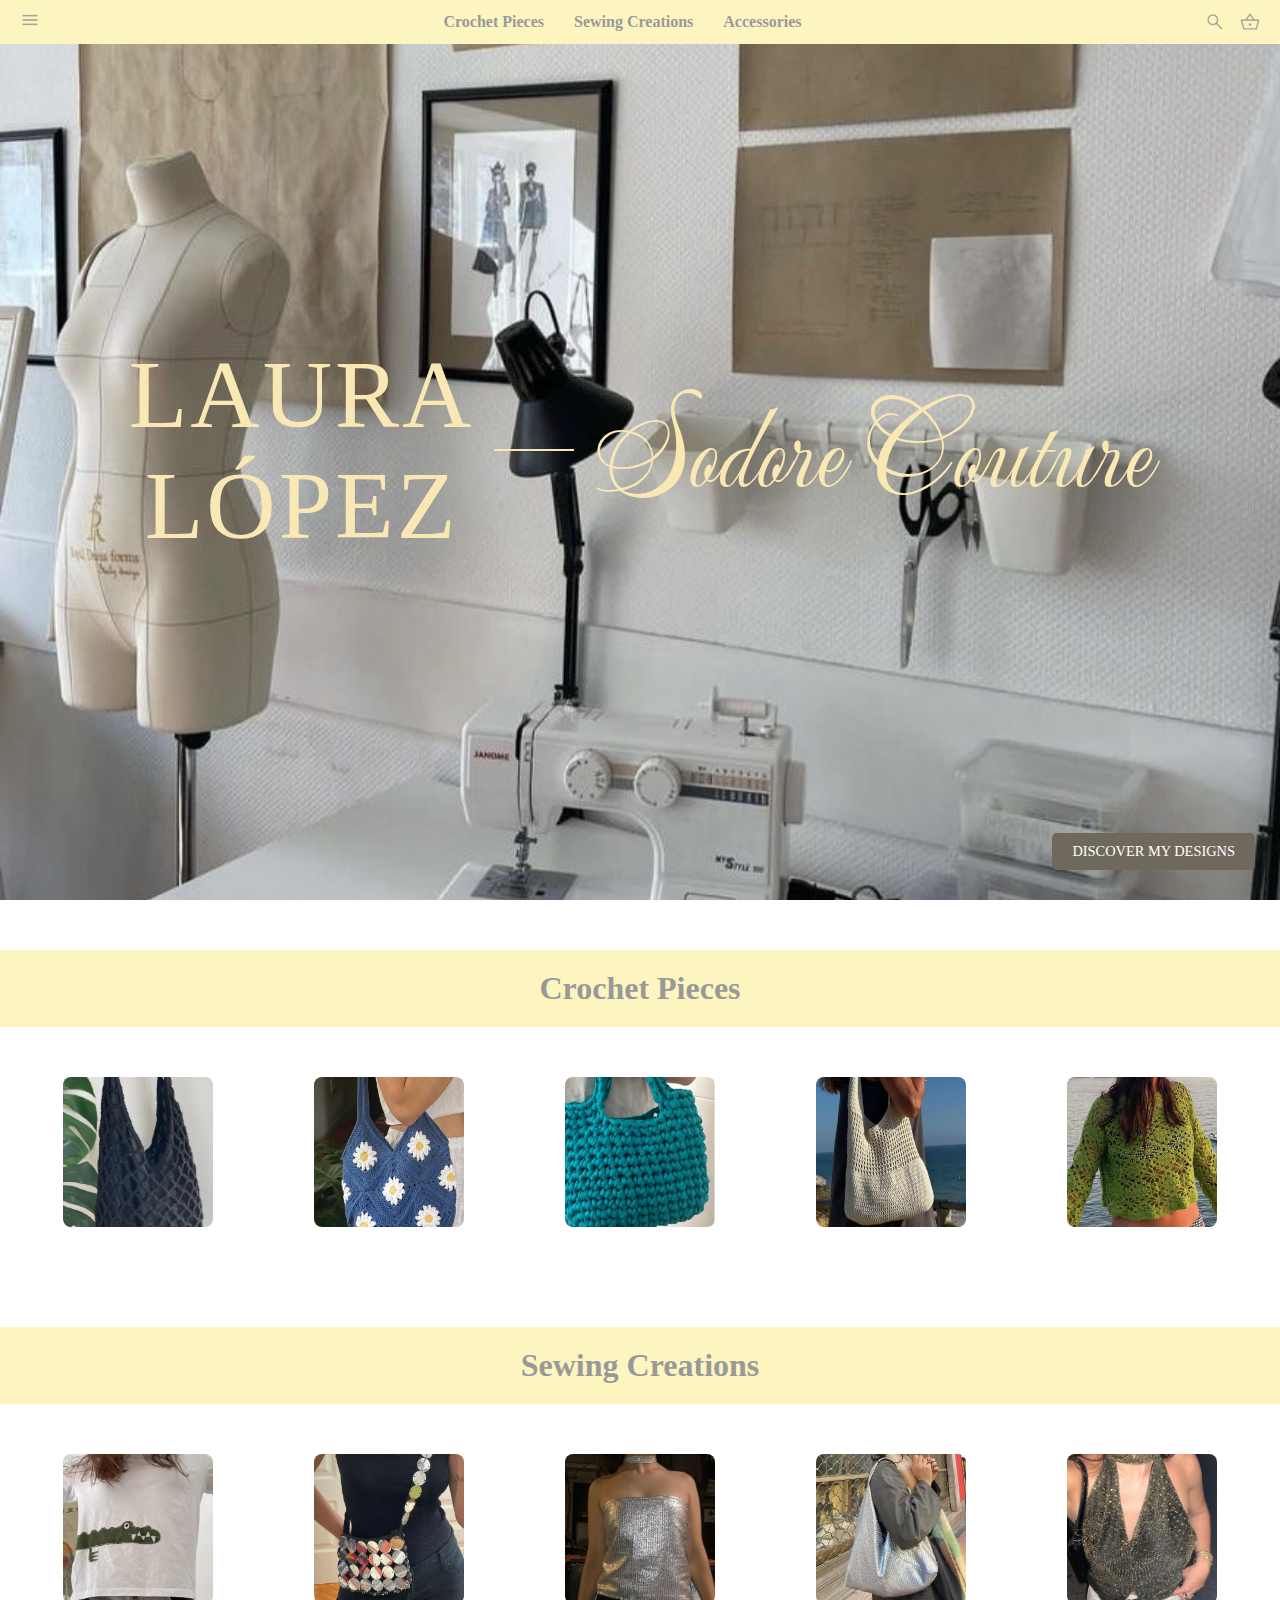
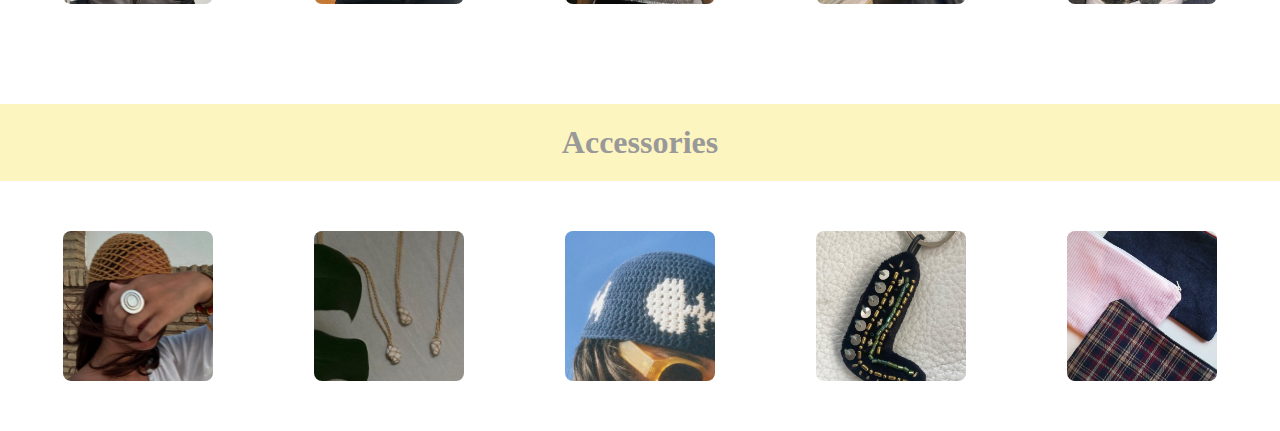
<file: index.html>
<!DOCTYPE html>
<html lang="es">
<head>
  <meta charset="UTF-8">
  <meta name="viewport" content="width=device-width, initial-scale=1.0">
  <title>Sodore Couture</title>
  <link rel="icon" type="image/png" href="favicon.ico">
  <link rel="stylesheet" href="style.css">
</head>
<body>

  <!-- Section 1: Hero -->
  <section class="hero">

    <!-- Yellow menu bar on top of hero -->
    <nav class="hero-nav">
      <div class="nav-left">
        <img src="images/menu-icon.png" alt="Left Icon">
      </div>

      <div class="nav-center">
        <a href="#crochet">Crochet Pieces</a>
        <a href="#sewing">Sewing Creations</a>
        <a href="#accessories">Accessories</a>
      </div>

      <div class="nav-right">
        <img src="images/search icon.png" alt="Right Icon 1">
        <img src="images/basket icon.png" alt="Right Icon 2">
      </div>
    </nav>

    <div class="name-grid">
      <div class="name-col">
        <span class="laura">LAURA</span>
        <span class="lopez">LÓPEZ</span>
      </div>
      <div class="divider"></div>
      <span class="brand">Sodore Couture</span>
    </div>

    <a href="#crochet" class="button">DISCOVER MY DESIGNS</a>
  </section>

  <!-- Crochet Section -->
  <section id="crochet">
    <div class="section-title">Crochet Pieces</div>
    <div class="products grid-5">
      <img src="images/bolso-crochet-negro.png" alt="Crochet Piece 1">
      <img src="images/bolso-crochet-flores.jpeg" alt="Crochet Piece 2">
      <img src="images/bolso-crochet-azul.png" alt="Crochet Piece 3">
      <img src="images/bolso-crochet-blanco.jpeg" alt="Crochet Piece 4">
      <img src="images/jersey-crochet.png" alt="Crochet Piece 5">
    </div>
  </section>

  <!-- Sewing Section -->
  <section id="sewing">
    <div class="section-title">Sewing Creations</div>
    <div class="products grid-5">
      <img src="images/shirt.png" alt="Sewing Piece 1">
      <img src="images/bolso-plateado.png" alt="Sewing Piece 2">
      <img src="images/top.png" alt="Sewing Piece 3">
      <img src="images/silver bag.png" alt="Sewing Piece 4">
      <img src="images/sewing top.png" alt="Sewing Piece 5">
    </div>
  </section>

  <!-- Accessories Section -->
  <section id="accessories">
    <div class="section-title">Accessories</div>
    <div class="products grid-5">
      <img src="images/rejilla.png" alt="Accessory Piece 1">
      <img src="images/macrame.png" alt="Accessory Piece 2">
      <img src="images/gorro-pez.png" alt="Accessory Piece 3">
      <img src="images/llavero.png" alt="Accessory Piece 4">
      <img src="images/estuches.png" alt="Accessory Piece 5">
    </div>
  </section>

</body>
</html>
</file>
<file: style.css>
/* Prevent horizontal scrollbar */
* {
  box-sizing: border-box;
  margin: 0;
  padding: 0;
}

body {
  overflow-x: hidden; 
  margin: 0;
  font-family: 'Times New Roman', Times, serif;
  color: #222;
}

@font-face {
  font-family: 'Mea Culpa';
  src: url('fonts/MeaCulpa-Regular.ttf') format('truetype');
}


.hero {
  background: url("images/2fondo_portada.png") no-repeat center center/cover;
  height: 100vh;
  width: 100vw;    
  display: flex;
  justify-content: center;
  align-items: center;
  color: #f9e8b3;
  position: relative;
}

.hero-nav {
  background: #fdf5c0;
  padding: 10px 20px;
  display: flex;
  justify-content: space-between;
  align-items: center;
  position: absolute;
  top: 0; left: 0; right: 0;
  width: 100%;
  z-index: 100;
}

.nav-left img, .nav-right img {
  width: 20px;
  height: 20px;
  object-fit: contain;
}

.nav-center {
  display: flex;
  justify-content: center;
  gap: 30px;
  flex: 1;
  text-align: center;
}

.nav-center a {
  text-decoration: none;
  color: #999999;
  font-weight: bold;
  font-size: 1rem;
}

.nav-right {
  display: flex;
  align-items: center;
  gap: 15px;
}

.name-grid {
  display: grid;
  grid-template-columns: auto 80px auto; 
  align-items: center;
  gap: 20px;
  text-align: center;
}

.name-col {
  display: flex;
  flex-direction: column;
  align-items: center;
}

.laura, .lopez {
  font-size: 6rem;
  letter-spacing: 3px;
}

.divider {
  height: 1.5px;
  background: #f9e8b3;
}

.brand {
  font-size: 7.5rem;
  font-family: "Mea Culpa", cursive;
  white-space: nowrap;
}

.button {
  position: absolute;
  bottom: 30px;
  right: 25px;
  padding: 10px 20px;
  background: #6f685c;
  color: #fff;
  text-decoration: none;
  border-radius: 5px;
  font-size: 0.9rem;
}

.section-title {
  background: #fdf5c0;
  text-align: center;
  padding: 20px 0;
  font-weight: bold;
  font-size: 2rem;
  color: #999999;
  margin: 50px 0;
}

.products {
  display: grid;
  gap: 15px;
  padding: 0 20px 50px;
  justify-items: center;
}

.products img {
  width: 150px;
  height: 150px;
  object-fit: cover;
  border-radius: 8px;
}

.grid-5 {
  grid-template-columns: repeat(5, minmax(150px, 1fr));
}
</file>
